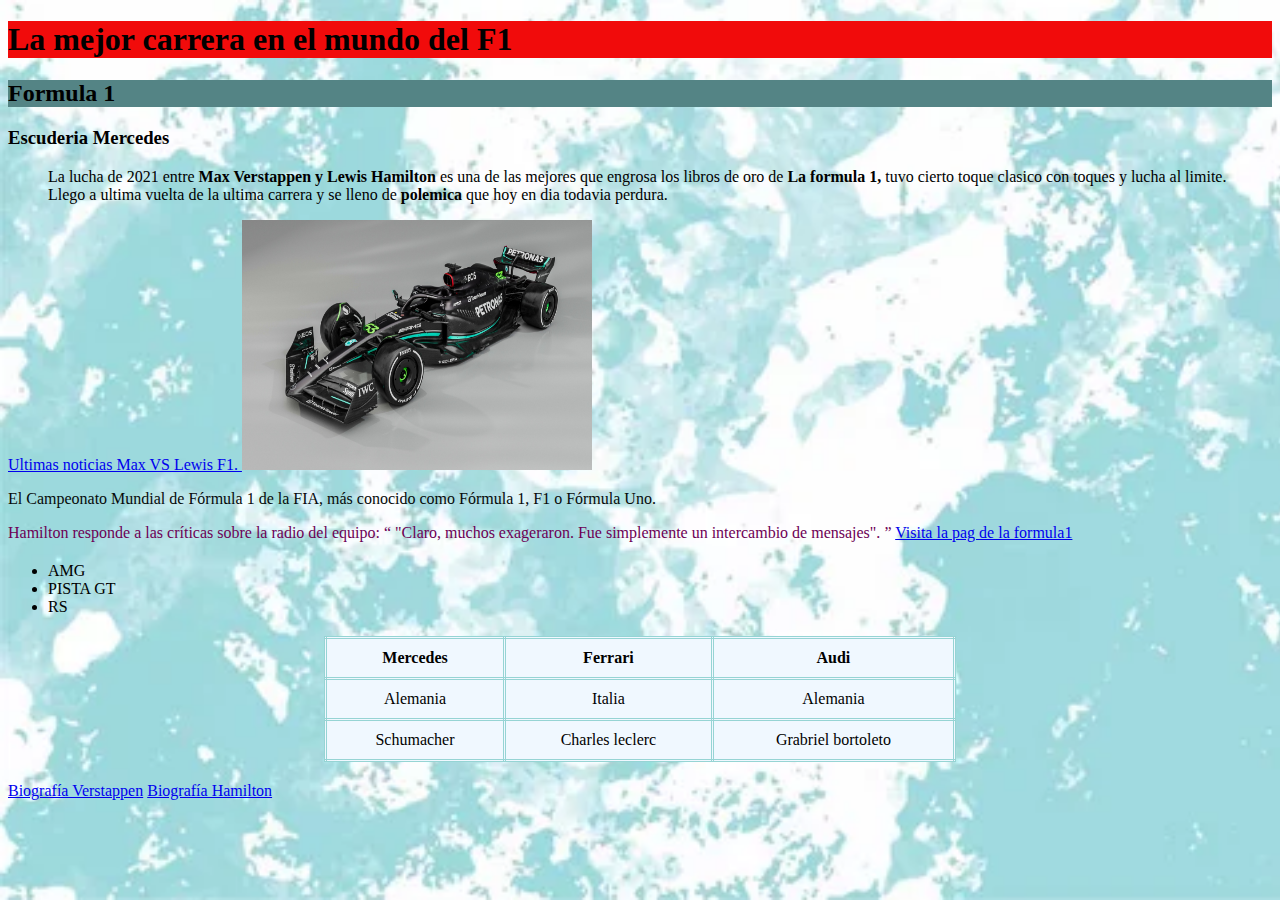
<file: index.html>
<!DOCTYPE html>
<html lang="es-CO">
<head>
    <meta charset="UTF-8">
    <meta name="viewport" content="width=device-width, initial-scale=1.0">
    <title>Formula 1</title>
    <link rel="icon" type="image/x-icon" href="/images/favicon.ico">
    <style>
    p.one {
      border-style: solid;
      border-width: 12px 20px; /* 5px top and bottom, 20px on the sides */
    }
    
    p.two {
      border-style: solid;
      border-width: 20px 5px; /* 20px top and bottom, 5px on the sides */
    }
    
    p.three {
      border-style: solid;
      border-width: 25px 10px 4px 35px; /* 25px top, 10px right, 4px bottom and 35px left */
    }
  </style>
    <style>
        .city {
          background-color: tomato;
          color: white;
          border: 2px solid black;
          margin: 20px;
          padding: 20px;
        }

        #myHeader {
  background-color: lightblue;
  color: black;
  padding: 40px;
  text-align: center;
}
</style>

<style>
  body {
    background-image: url('fondo.png');
    background-repeat: no-repeat;
    background-attachment: fixed;
    background-size: cover;
    
  }
  </style>
  <style> 
  table, th, td {
    border-style: double;
    border-color: #96D4D4;
    border-width: 3px; /* Ajuste del grosor del borde */
    border-collapse: collapse; /* Hace que los bordes se junten */
    padding: 10px; /* Añade espacio dentro de las celdas */
    text-align: center; /* Centra el texto en la tabla */
    
  }
  table {
    width: 50%; /* Ajusta el ancho de la tabla */
    margin: 20px auto; /* Centra la tabla en la página */
    background-color: #f0f8ff; /* Color de fondo de la tabla */
  }

  ul {
    margin-top: 20px;
  }
</style>

<body style="background-color:rgb(224, 222, 137);"> <!--esto es para el color de la pag web-->
    <h1 style="background-color:rgb(241, 11, 11);" style="border:10px solid rgb(241, 11, 11);"> La mejor carrera en el mundo del F1</h1>
    <h2 style="background-color:rgb(84, 132, 133);"> Formula 1</h2>
    <h3> Escuderia Mercedes</h3>
    <p></p>

    <blockquote cite = "https://www.marca.com/motor/formula1/gp-china/2025/03/21/golpe-sonar-hamilton-verstappen.html"> <!--esto es para citar un parrafo de alguna pag web-->
        La lucha de 2021 entre <b> Max Verstappen y Lewis Hamilton</b> es una de las mejores que engrosa los libros 
        de oro de <b>La formula 1, </b> tuvo cierto toque clasico con toques y lucha al limite. Llego a ultima vuelta 
        de la ultima carrera y se lleno de <b> polemica</b> que hoy en dia todavia perdura. 
      </blockquote>

    <a href="https://https://www.msn.com/es-es/deportes/motor/lewis-hamilton-vs-max-verstappen-guerra-abierta/ar-AA1BkUf7?ocid=BingNewsVerp/"> Ultimas noticias Max VS Lewis F1. </a>

    <img src="Imagenes/coche02.png" alt="coche02.png" width="350" height="250"> <img/> <!--esto es para imagenes-->

    <p style="color:rgb(7, 10, 10);">El Campeonato Mundial de Fórmula 1 de la FIA, más conocido como Fórmula 1, F1 o Fórmula Uno.</p><!--esto para el color de la letra del
    parrafo que escojo-->

    <p> Hamilton responde a las críticas sobre la radio del equipo: <q> "Claro, muchos exageraron. Fue simplemente un intercambio de mensajes". </q>

    <a href="https://www.formula1.com/"> Visita la pag de la formula1 </a>
    <table>
        <tr>
          <th>Mercedes </th>

          <th>Ferrari </th>

          <th>Audi </th>

        </tr>
        <tr>
          <td>Alemania </td>
        
          <td>Italia </td>

          <td>Alemania </td>

        </tr>
        <tr>
          <td>Schumacher </td>

          <td>Charles leclerc </td>

          <td>Grabriel bortoleto </td>

        </tr>
      
        <ul>
            <li>AMG</li>
            <li>PISTA GT</li>
            <li>RS</li>
          </ul>
      </table>

      <a href="enlaces_2.html" target="_blank">Biografía Verstappen</a> 
      <a href="enlaces_3.html" target="_blank">Biografía Hamilton</a>     

      <style>
        body 
          p {
        color: rgb(109, 0, 85);
        text-align: all right;
          }
        </style>
     
</body>
</html>
</file>
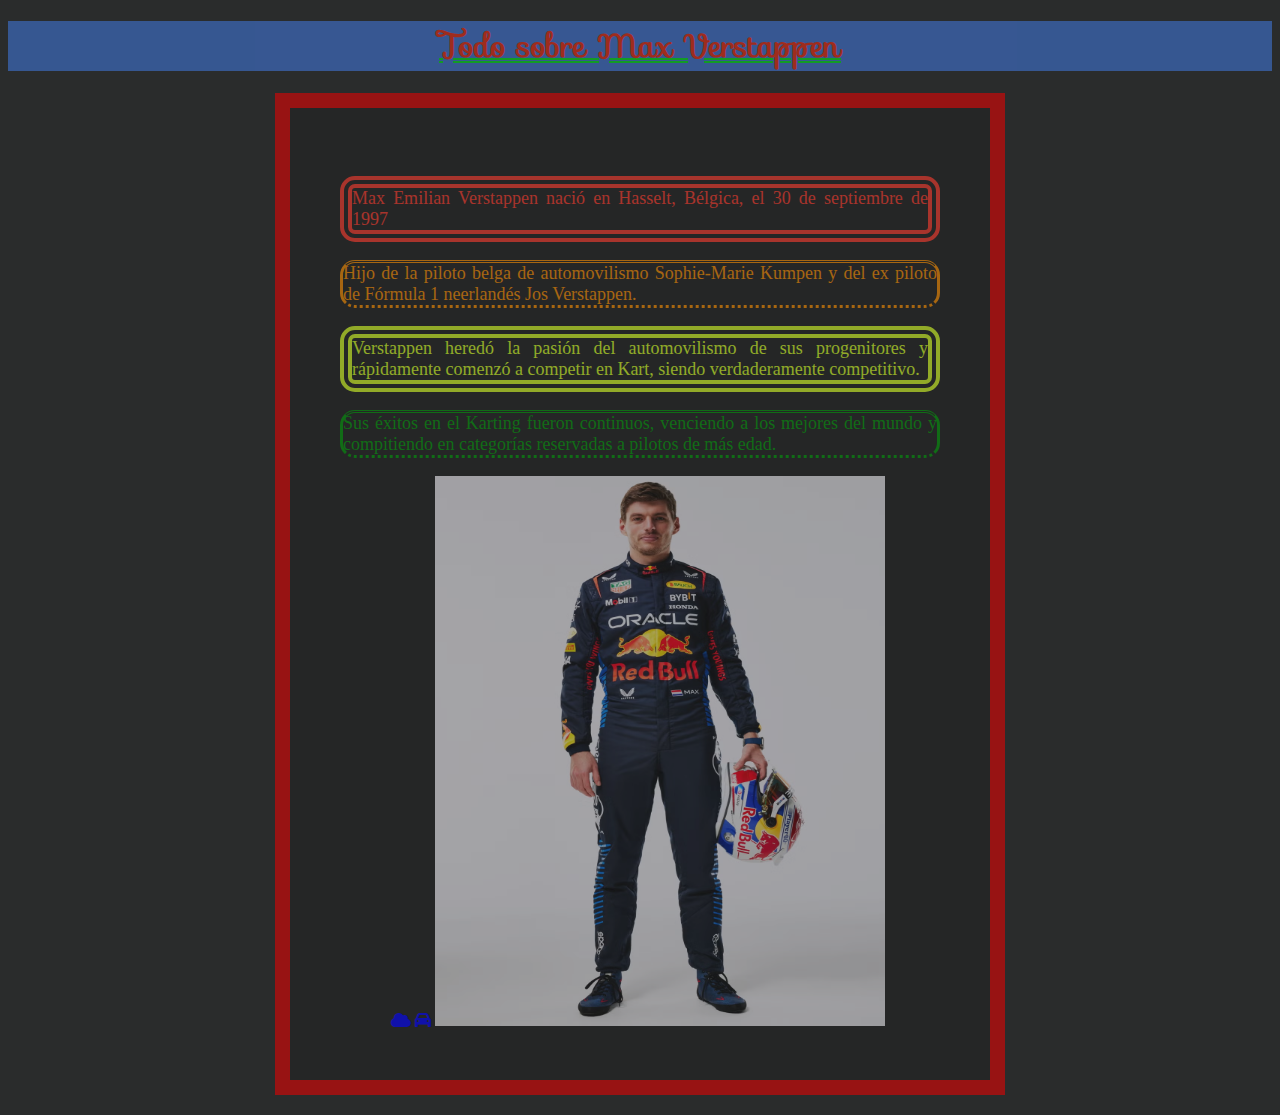
<file: enlaces_2.html>
<!DOCTYPE html>
<html lang="es-CO">
<head>
    <meta charset="UTF-8">
    <meta name="viewport" content="width=device-width, initial-scale=1.0">
    <title>Biografía 1</title>
    <link rel="icon" type="image/x-icon" href="/images/favicon.ico"> <!-- Definimos icono de la pagina -->
    <link rel="stylesheet" href="mystyle.css"> <!-- Estilo CSS externo -->
    <link rel="stylesheet" href="https://fonts.googleapis.com/css?family=Sofia"> <!-- Fuente Google: Sofia -->
    <link rel="stylesheet" href="https://cdnjs.cloudflare.com/ajax/libs/font-awesome/6.0.0/css/all.min.css"> <!-- Enlace a la librería de íconos Font Awesome -->

    <style>
        /* Aplica la fuente "Sofia" solo al título <h1> */
        h1 {
            font-family: "Sofia", sans-serif;
        }

  body {
    background-color: rgb(42, 44, 44);
    opacity: 0.6;
  }
  h1 {
    color: rgb(236, 45, 20);
    text-align: center;
    
  }
  
  p {
    font-family: cursive;
    font-size: 18px;
    text-align: justify;
  }
  * {
  text-align: center;
  color: blue;
}
h1 {
  text-decoration-line: underline;
  text-decoration-style: double;
  text-decoration-color: rgb(3, 230, 33);
  text-decoration-thickness: 2px;
}
p.one {
  word-spacing: 10px;
}

p.two {
  word-spacing: -2px;
}



</style>
<style>
  p.double {
      border-style: double;
      border-width: 12px;  /* Añadido para que la doble línea sea visible */
  }
  p {
  border-top-style: double;
  border-right-style: solid;
  border-bottom-style: dotted; /* Borde inferior punteado */
  border-left-style: solid;
  border-radius: 15px;
}

div {
            height: auto; /* Permite que el contenido determine la altura */
            width: 600px; /* Ancho del contenedor */
            padding: 50px; /* Espaciado interno */
            border: 15px solid rgb(226, 3, 3); /* Borde verde */
            margin: 20px auto; /* Centra el div horizontalmente */
            background-color: rgba(5, 0, 0, 0.2); /* Fondo semitransparente */
}

/* Nueva clase ex4 con outline */
p.ex4 {
    outline: thick ridge pink; /* Define un borde externo tipo "ridge" rosa */
}

a:link, a:visited { /* Estilos para los enlaces */
  background-color: white;
  color: rgb(94, 4, 112);
  border: 2px solid rgb(126, 27, 240);
  padding: 15px 20px;
  text-align: center;
  text-decoration: none;
  display: inline-block;
}

a:hover, a:active {
  background-color: green;
  color: white;
}
</style>
</head>
</body>

<body> 
     <h1 style="background-color:rgb(64, 117, 214);">Todo sobre Max Verstappen</h1> <!-- Encabezado -->
     <div>
      <p class="double" style="color:rgb(253, 58, 44);">Max Emilian Verstappen nació en Hasselt, Bélgica, el 30 de septiembre de 1997
      <p style="color:rgb(250, 142, 0);">Hijo de la piloto belga de automovilismo Sophie-Marie Kumpen y del ex piloto de Fórmula 1 neerlandés Jos Verstappen.
      <p class="double" style="color:rgb(215, 255, 39);">Verstappen heredó la pasión del automovilismo de sus progenitores y rápidamente comenzó a competir en Kart, siendo verdaderamente competitivo. 
      <p style="color:rgb(1, 151, 9);">Sus éxitos en el Karting fueron continuos, venciendo a los mejores del mundo y compitiendo en categorías reservadas a pilotos de más edad.
         </p>
         <i class="fas fa-cloud"></i> <!-- Ejemplo de íconos de Font Awesome -->
         <i class="fas fa-car"></i>

    <img src="Imagenes/max.png" alt="Max Verstappen" width="450" height="550"> <img/> <!--esto es para imagenes-->
  </div>
  
</body>

    </html>
</file>
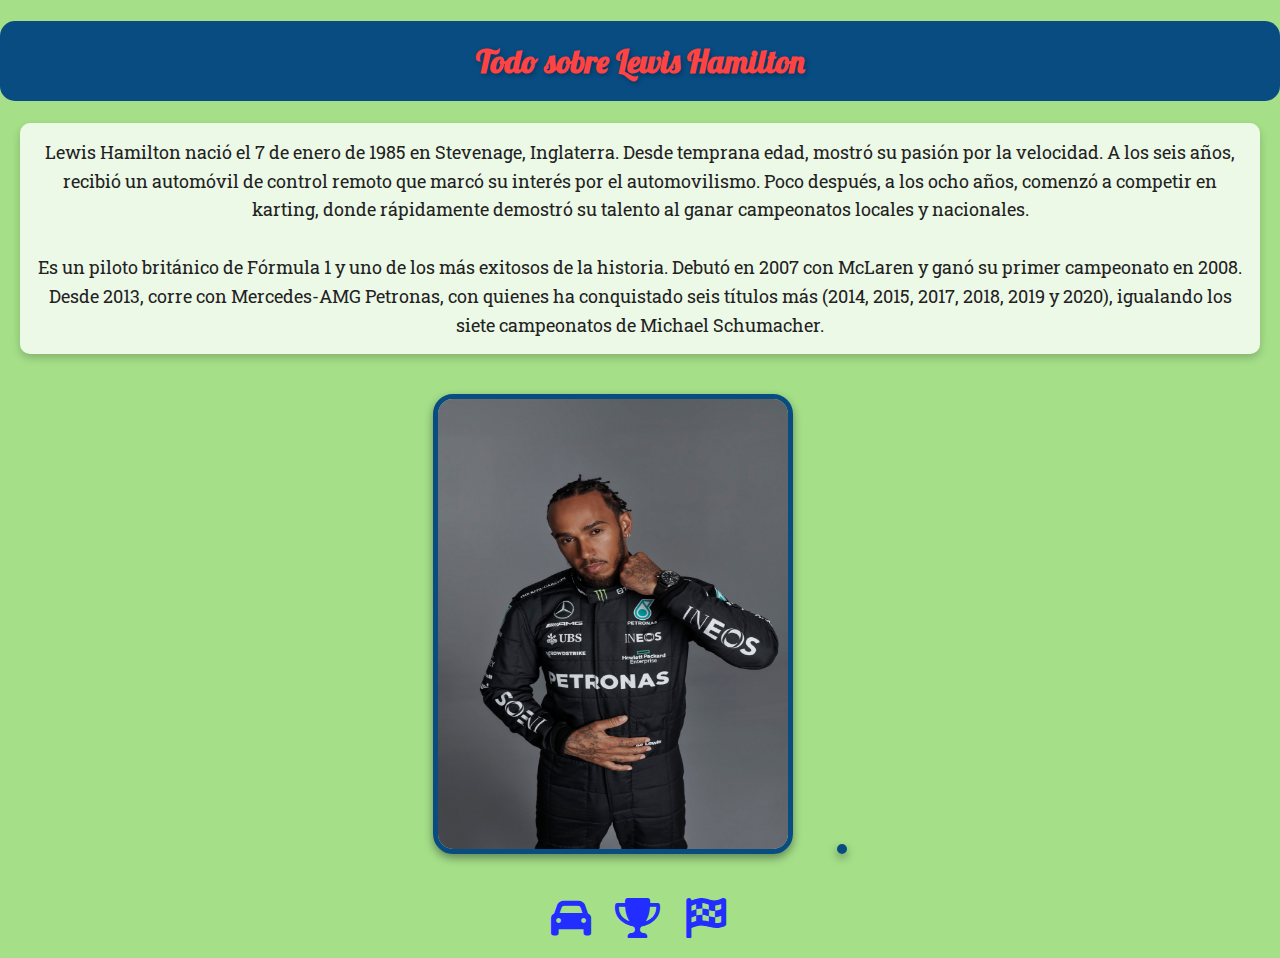
<file: enlaces_3.html>
<!DOCTYPE html>
<html lang="es-CO">
<head>
    <meta charset="UTF-8">
    <meta name="viewport" content="width=device-width, initial-scale=1.0">
    <title>Biografía 2</title>
    <link rel="icon" type="image/x-icon" href="/images/favicon.ico"> <!-- Definimos icono de la pagina -->
    <link rel="stylesheet" href="https://fonts.googleapis.com/css?family=Raleway|Roboto+Slab|Lobster">
    <link rel="stylesheet" href="https://cdnjs.cloudflare.com/ajax/libs/font-awesome/6.0.0/css/all.min.css">
    <style>
        body {
            background-color: rgb(165, 224, 137);  /* Color de fondo */
            font-family: 'Raleway', sans-serif;    /* Fuente moderna */
            margin: 0;
            padding: 0;
            text-align: center;
            color: rgb(34, 34, 34);
        }

        h1 {
            font-family: 'Lobster', cursive;
            color: rgb(255, 67, 67);
            text-shadow: 2px 2px 5px rgba(0, 0, 0, 0.3);
            background-color: rgb(8, 76, 130);
            padding: 20px;
            border-radius: 15px;
        }

        p {
            font-family: 'Roboto Slab', serif;
            font-size: 18px;
            line-height: 1.6;
            margin: 20px;
            padding: 15px;
            background-color: rgba(255, 255, 255, 0.8);
            border-radius: 10px;
            box-shadow: 0 4px 8px rgba(0, 0, 0, 0.2);
        }

        img {
            border: 5px solid rgb(8, 76, 130);
            border-radius: 20px;
            margin: 20px;
            box-shadow: 0 4px 10px rgba(0, 0, 0, 0.4);
        }

        .icon-container { 
            margin: 10px;
        }

        i {
            font-size: 40px;
            color: rgb(34, 45, 255);
            padding: 10px;
        }

        /* Estilos para enlaces (por si los agregas en un futuro) */
        a:link, a:visited {
            background-color: rgb(67, 89, 210);
            color: white;
            border: 2px solid rgb(4, 112, 240);
            padding: 10px 20px;
            text-align: center;
            text-decoration: none;
            border-radius: 5px;
            display: inline-block;
        }

        a:hover, a:active {
            background-color: rgb(34, 170, 76);
            color: white;
        }
    </style>
</head>

<body>
    <h1>Todo sobre Lewis Hamilton</h1>

    <p>
        Lewis Hamilton nació el 7 de enero de 1985 en Stevenage, Inglaterra. Desde temprana edad, mostró su pasión por la velocidad.  
        A los seis años, recibió un automóvil de control remoto que marcó su interés por el automovilismo.  
        Poco después, a los ocho años, comenzó a competir en karting, donde rápidamente demostró su talento al ganar campeonatos locales y nacionales.
        <br><br>
        Es un piloto británico de Fórmula 1 y uno de los más exitosos de la historia.  
        Debutó en 2007 con McLaren y ganó su primer campeonato en 2008.  
        Desde 2013, corre con Mercedes-AMG Petronas, con quienes ha conquistado seis títulos más (2014, 2015, 2017, 2018, 2019 y 2020),  
        igualando los siete campeonatos de Michael Schumacher.
    </p>

    <img src="Imagenes/Hamilton.png" alt="Hamilton.png" width="350" height="450"> <img/> <!--esto es para imagenes-->

    <div class="icon-container">
        <i class="fas fa-car"></i> <!-- Icono relacionado con el automovilismo -->
        <i class="fas fa-trophy"></i> <!-- Icono de trofeo -->
        <i class="fas fa-flag-checkered"></i> <!-- Icono de bandera de carreras -->
    </div>

</body>
</html>
</file>
<file: mystyle.css>
<!DOCTYPE html>
<html lang="en">
<head>
    <meta charset="UTF-8">
    <meta name="viewport" content="width=device-width, initial-scale=1.0">
    <title>Ejemplo con Estilo en Línea</title>
</head>
<body>
    <div style="width: 300px; margin: auto; border: 1px solid red;">
        Este div tiene un ancho de 300px, centrado horizontalmente, y un borde rojo.
    </div>
</body>
</html>
</file>
